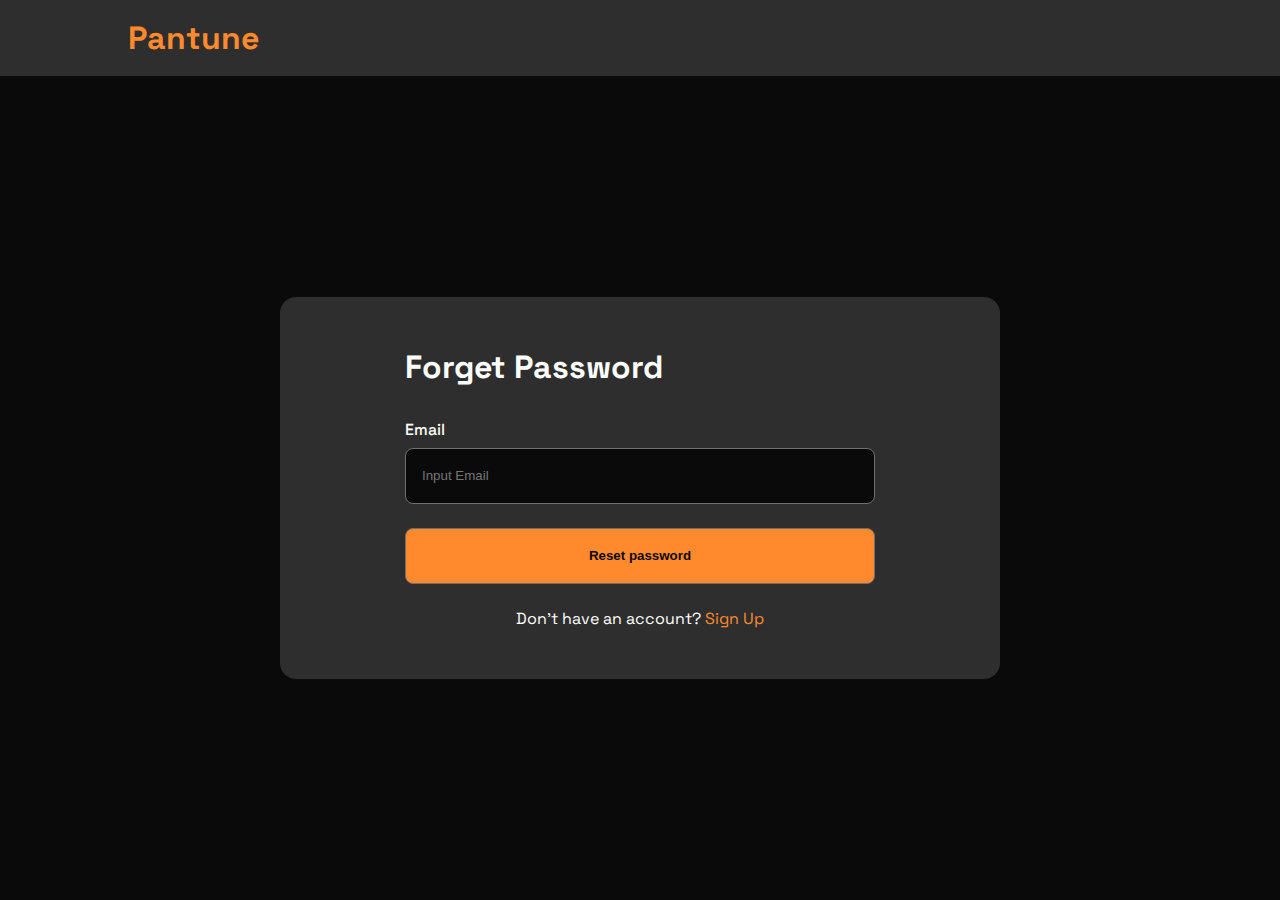
<file: forget.html>
<!DOCTYPE html>
<html lang="en">
  <head>
    <meta charset="UTF-8" />
    <meta http-equiv="X-UA-Compatible" content="IE=edge" />
    <meta name="viewport" content="width=device-width, initial-scale=1.0" />
    <link rel="stylesheet" href="/styles/signin.css" />
    <title>Reset Password?</title>
  </head>
  <body>
    <nav class="nav-bar">
      <div class="nav-title">Pantune</div>
    </nav>
    <main class="main-container">
      <div class="container-content">
        <div class="header-title">Forget Password</div>
        <form>
          <div class="form-control">
            <p class="form-title">Email</p>
            <input
              type="email"
              name="email"
              id="email"
              placeholder="Input Email"
              required
            />
          </div>

          <div class="form-control">
            <input type="submit" value="Reset password" />
          </div>
          <p class="create-link">
            Don't have an account? <a href="./signup.html">Sign Up</a>
          </p>
        </form>
      </div>
    </main>
  </body>
</html>
</file>
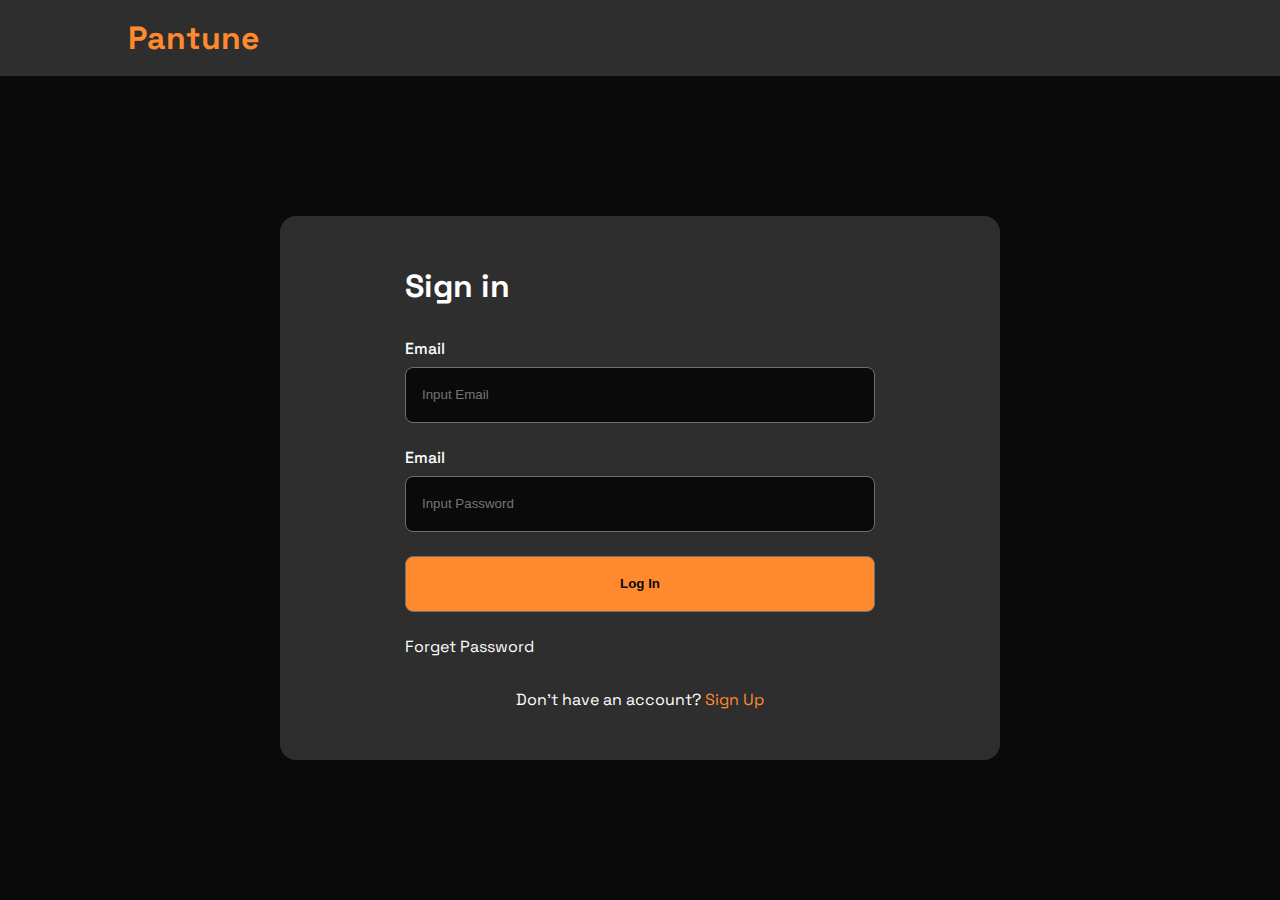
<file: signin.html>
<!DOCTYPE html>
<html lang="en">
  <head>
    <meta charset="UTF-8" />
    <meta http-equiv="X-UA-Compatible" content="IE=edge" />
    <meta name="viewport" content="width=device-width, initial-scale=1.0" />
    <link rel="stylesheet" href="/styles/signin.css" />
    <title>Sign In</title>
  </head>
  <body>
    <nav class="nav-bar">
      <div class="nav-title">Pantune</div>
    </nav>
    <main class="main-container">
      <div class="container-content">
        <div class="header-title">Sign in</div>
        <form>
          <div class="form-control">
            <p class="form-title">Email</p>
            <input
              type="email"
              name="email"
              id="email"
              placeholder="Input Email"
              required
            />
          </div>
          <div class="form-control">
            <p class="form-title">Email</p>
            <input
              type="password"
              name="password"
              id="password"
              placeholder="Input Password"
              required
            />
          </div>
          <div class="form-control">
            <input type="submit" value="Log In" />
          </div>
          <p class="forget-para"><a href="./forget.html">Forget Password</a></p>
          <p class="create-link">
            Don't have an account? <a href="./signup.html">Sign Up</a>
          </p>
        </form>
      </div>
    </main>
  </body>
</html>
</file>
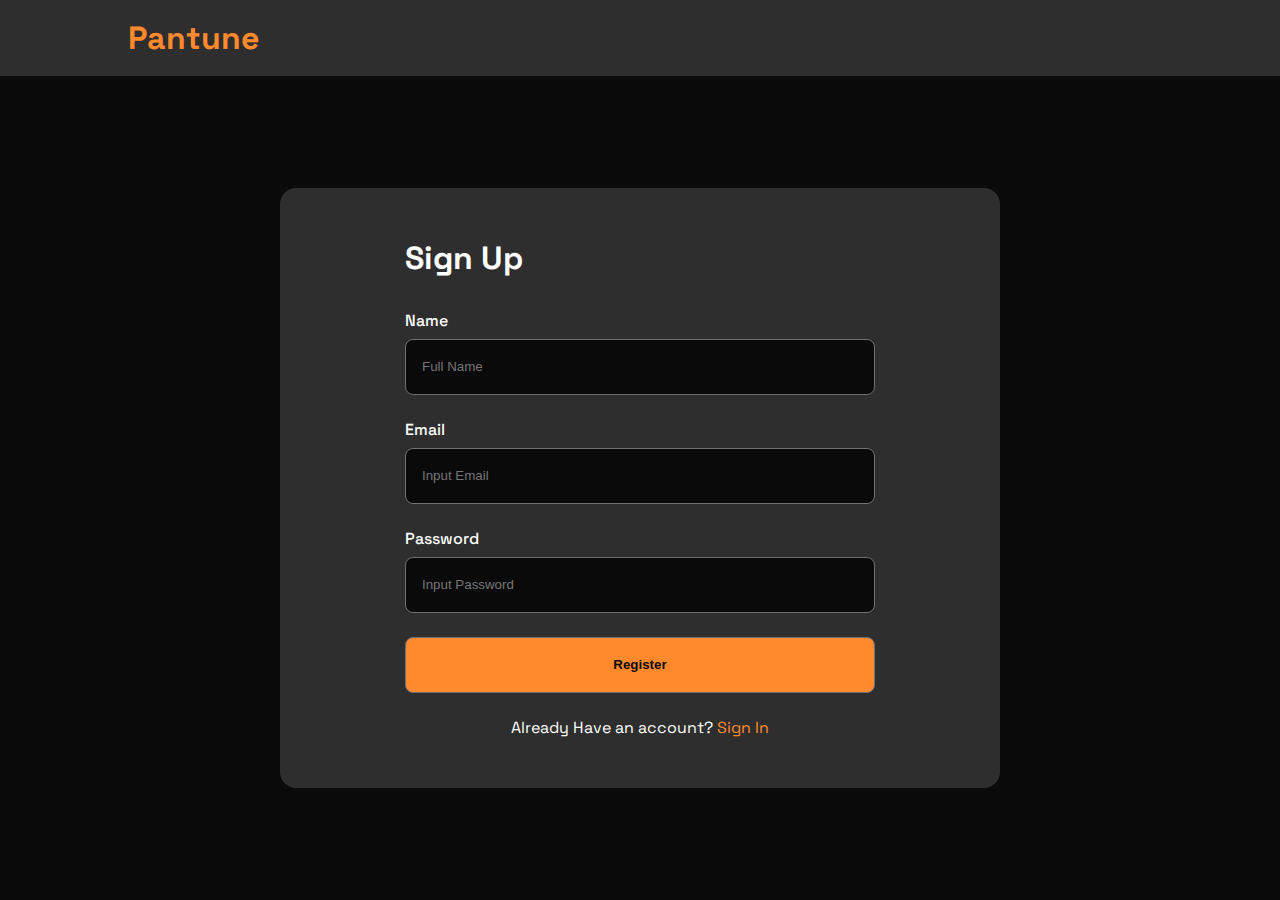
<file: signup.html>
<!DOCTYPE html>
<html lang="en">
  <head>
    <meta charset="UTF-8" />
    <meta http-equiv="X-UA-Compatible" content="IE=edge" />
    <meta name="viewport" content="width=device-width, initial-scale=1.0" />
    <link rel="stylesheet" href="/styles/signin.css" />
    <title>Sign Up</title>
  </head>
  <body>
    <nav class="nav-bar">
      <div class="nav-title">Pantune</div>
    </nav>
    <main class="main-container">
      <div class="container-content">
        <div class="header-title">Sign Up</div>
        <form>
          <div class="form-control">
            <p class="form-title">Name</p>
            <input
              type="name"
              name="name"
              id="name"
              placeholder="Full Name"
              required
            />
          </div>
          <div class="form-control">
            <p class="form-title">Email</p>
            <input
              type="email"
              name="email"
              id="email"
              placeholder="Input Email"
              required
            />
          </div>
          <div class="form-control">
            <p class="form-title">Password</p>
            <input
              type="password"
              name="password"
              id="password"
              placeholder="Input Password"
              required
            />
          </div>
          <div class="form-control">
            <input type="submit" value="Register" />
          </div>
        </form>
        <p class="create-link">
          Already Have an account? <a href="./signin.html">Sign In</a>
        </p>
      </div>
    </main>
  </body>
</html>
</file>
<file: styles/signin.css>
@import url("https://fonts.googleapis.com/css2?family=Space+Grotesk:wght@300;400;500;600;700&display=swap");
* {
  margin: 0;
  box-sizing: border-box;
}

body {
  background-color: #0a0a0a;
  font-family: "Space Grotesk", sans-serif;
  display: flex;
  flex-direction: column;
  height: 100vh;
}
.nav-bar {
  display: flex;
  align-items: center;
  justify-content: space-between;
  background-color: #2e2e2e;
  padding: 1rem 8rem;
  height: 5rem;
}
.nav-title {
  font-weight: 700;
  font-size: 2rem;
  color: #ff8a2e;
}
.main-container {
  display: flex;
  justify-content: center;
  align-items: center;
  height: 100%;
}

.container-content {
  width: 45rem;
  background-color: #2e2e2e;
  border-radius: 1rem;
  padding: 100px 125px;
}
.header-title {
  color: #ffffff;
  font-size: 2rem;
  font-weight: 700;
  align-self: flex-start;
  margin: 0 0 32px 0;
}
.form-title {
  color: #ffffff;
  font-weight: 500;
  font-size: 1rem;
  margin: 0 0 8px 0;
}

.form-control {
  margin: 0 0 24px 0;
}
.form-control input {
  border-radius: 0.5rem;
  width: 29.375rem;
  height: 3.5rem;
  background-color: #0a0a0a;
  padding: 1rem;
  border: 1px solid #6f6f6f;
  color: #ffffff;
}

input[type="submit"] {
  background-color: #ff8a2e;
  color: #0a0a0a;
  font-weight: 600;
}
.forget-para {
  color: #ffffff;
  font-weight: 400;
  margin: 0 0 32px 0;
}
.forget-para a {
  color: #ffffff;
  text-decoration: none;
}

.create-link {
  text-align: center;
  color: #ffffff;
  font-weight: 400;
}
.create-link a {
  color: #ff8a2e;
  text-decoration: none;
}

@media screen and (max-width: 1728px) {
  .container-content {
    padding: 50px 125px;
  }
}
</file>
